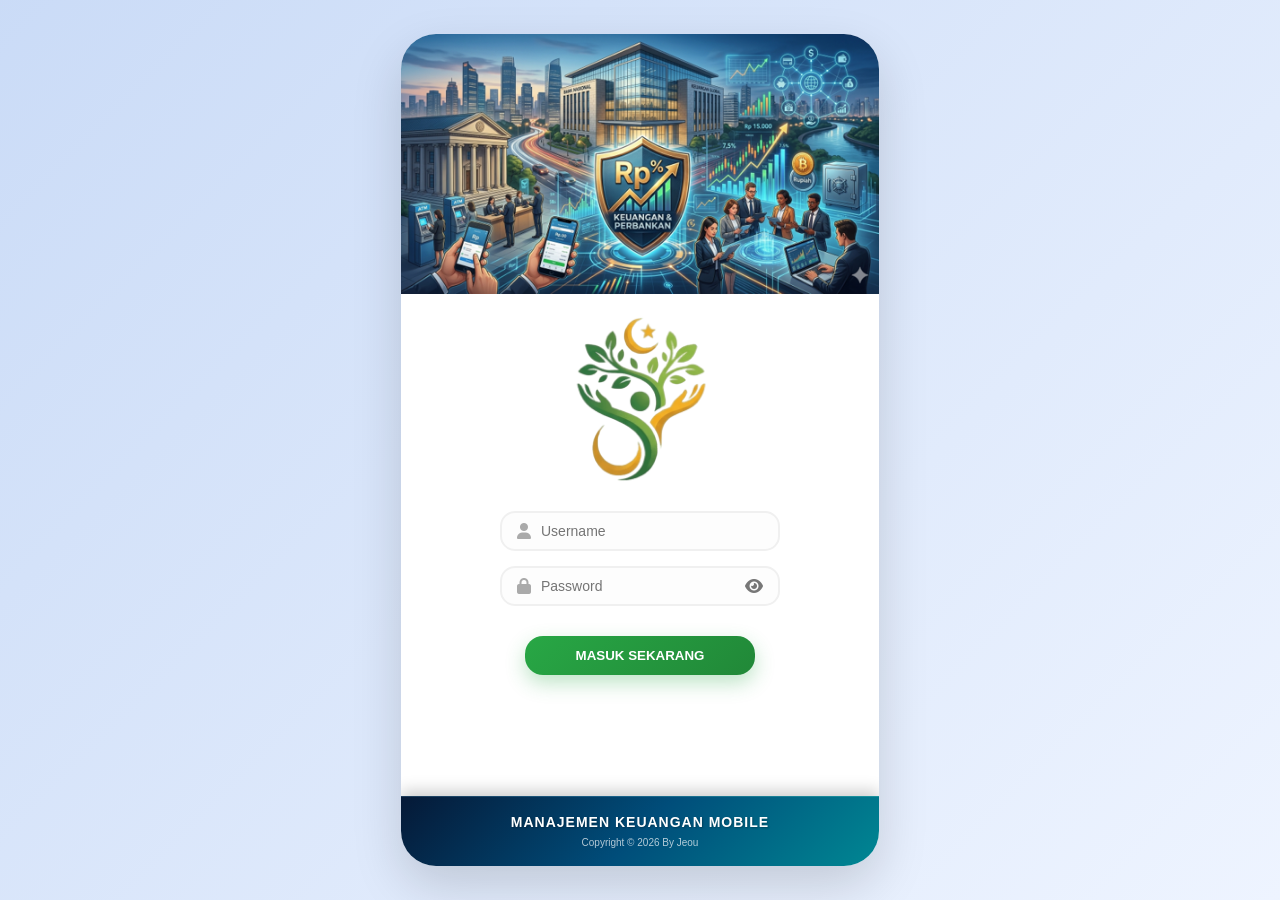
<file: index.html>
<!DOCTYPE html>
<html lang="id">
<head>
    <meta charset="UTF-8">
    <meta name="viewport" content="width=device-width, initial-scale=1.0, maximum-scale=1.0, user-scalable=no">
    <title>Login - Dompet45</title>
    <link rel="stylesheet" href="https://cdnjs.cloudflare.com/ajax/libs/font-awesome/6.0.0/css/all.min.css">
    <style>

    .footer-banner-modern {
        width: 100%;
        height: 70px;
        background: linear-gradient(135deg, #051937, #004d7a, #008793);
        display: flex;
        flex-direction: column;
        justify-content: center;
        align-items: center;
        position: absolute;
        bottom: 0;
        left: 0;
        border-top: 1px solid rgba(255, 255, 255, 0.1);
        box-shadow: 0 -5px 15px rgba(0, 0, 0, 0.2);
        border-radius: 0 !important;
        border-bottom-left-radius: 0 !important;
        border-bottom-right-radius: 0 !important;
    }

    .footer-title {
        color: #ffffff;
        font-size: 14px; /*Ukuran Hurup pada Manajemen Keuangan Mobile*/
        font-weight: 700;
        letter-spacing: 1px;
        text-transform: uppercase;
        margin-bottom: 4px;
        text-shadow: 1px 1px 2px rgba(0,0,0,0.3); /* Agar teks lebih 'timbul' */
    }

    .footer-subtitle {
        color: rgba(255, 255, 255, 0.7);
        font-size: 10px;
        font-weight: 500;
        margin-top: 3px;
        letter-spacing: 0.px;
        text-transform: capitalize;
    }

    .login-content { 
        padding-bottom: 40% !important; 
    }
    * { box-sizing: border-box; margin: 0; padding: 0; font-family: 'Segoe UI', Roboto, sans-serif; }
        
    body { /*hilangkan . maka rata tengah*/
        background: linear-gradient(135deg, hsl(217, 73%, 88%) 0%, #eef4ff 100%); 
        display: flex; 
        justify-content: center; 
        align-items: center; 
        min-height: 100vh; 
    }
        
    .mobile-container { 
        width: auto; 
        max-width: 800px; 
        min-height: 80vh; 
        border-radius: 35px; 
        background: #ffffff; 
        box-shadow: 0 20px 50px rgba(0,0,0,0.15); 
        overflow: hidden; 
        display: flex;
        flex-direction: column;
        position: relative;
        height: auto;
    }

    .header-banner-top {
        width: 100%; 
        height: 260px; 
        overflow: hidden;
        border-radius: 0 !important;
    }
        
    .header-banner-top img {
        width: 100%; 
        height: 100%; 
        object-fit: cover; 
    }

    .login-content {
        padding: 20px;
        display: flex;
        flex-direction: column;
        align-items: center; /* Menyeimbangkan semua konten ke tengah */
    }

    .logo-area { margin-bottom: 20px; text-align: center; }

    form { width: 105%; }

    .input-group { 
        display: flex; 
        align-items: center; 
        border: 2px solid #f0f0f0; 
        border-radius: 15px; 
        padding: 10px 15px; 
        margin-bottom: 15px; 
        background: #fdfdfd; 
        width: 100%; 
        max-width: 280px; /* Batas lebar input agar tidak terlalu panjang */
        margin-left: auto;
        margin-right: auto;
        position: relative;
    }

    .input-group input { 
        border: none; 
        outline: none; 
        flex-grow: 1; 
        font-size: 14px; 
        background: transparent; 
    }

    .btn-login { 
        background: linear-gradient(135deg, #28a745 0%, #218838 100%);
        color: white; 
        border: none; 
        padding: 12px; 
        border-radius: 18px; 
        font-weight: bold; 
        display: block; 
        margin-top: 30px;
        margin-left: auto;
        margin-right: auto; 
        cursor: pointer; 
        width: 50%;
        text-transform: uppercase;
        box-shadow: 0 8px 20px rgba(40, 167, 69, 0.3);
        transition: all 0.2s ease;
    }
    </style>
</head>
<body>

    <div class="mobile-container">
        <div class="header-banner-top">
            <img src="banner.jpg" alt="Banner Gedung">
                </div>
    <div class="login-content">
        <div class="logo-area">
            <img src="Image1.png" alt="Logo" style="width: 150px; height: 100%;">
        </div>
        <form id="loginForm" autocomplete="off">
            <div class="input-group">
                <i class="fas fa-user" style="margin-right: 10px; color: #aaa;"></i>
                <input type="text" id="u_identiti" placeholder="Username" required autocomplete="off">
            </div>

            <div class="input-group" style="position: relative; display: flex; align-items: center;">
    <i class="fas fa-lock" style="margin-right: 10px; color: #aaa;"></i>
    <input type="password" 
           id="p_kredensial" 
           placeholder="Password" 
           required 
           autocomplete="current-password" 
           spellcheck="false"
           style="flex: 1; padding-right: 45px; border: none; outline: none; background: transparent;">
    
    <i class="fa-solid fa-eye" 
       id="togglePassword" 
       style="position: absolute; right: 10px; cursor: pointer; color: #777; z-index: 10; padding: 5px;">
    </i>
</div>

            <div id="errorMessage" style="display: none; color: #ff3b30; font-size: 13px; text-align: center; margin-bottom: 12px; font-weight: 500;">
                ⚠️ Username atau Password salah!
            </div>

            <button type="submit" class="btn-login" id="btnLogin">Masuk Sekarang</button>
        </form>
    </div>

    <div class="footer-banner-modern">
        <div class="footer-title">MANAJEMEN KEUANGAN MOBILE</div>
        <div class="footer-subtitle">Copyright © 2026 by Jeou</div>
    </div>
</div>

<script src="login.js"></script>
</body>
</html>
</file>
